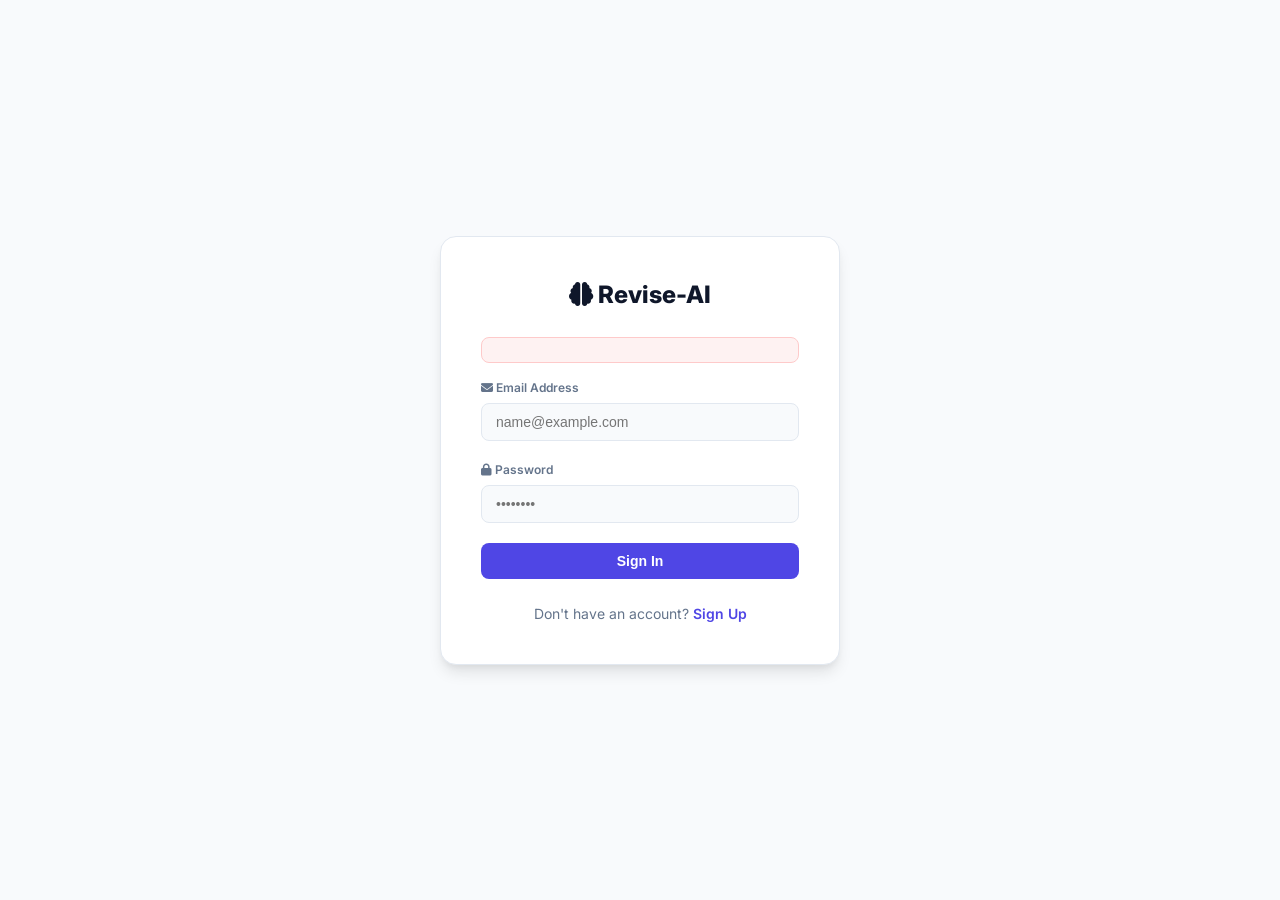
<file: frontend/index.html>
<!DOCTYPE html>
<html lang="en">
<head>
    <meta charset="UTF-8">
    <meta name="viewport" content="width=device-width, initial-scale=1.0">
    <title>Dashboard - Revise-AI</title>
    <link rel="stylesheet" href="assets/css/style.css">
    <link href="https://fonts.googleapis.com/css2?family=Inter:wght@400;500;600;700;800&display=swap" rel="stylesheet">
    <link rel="stylesheet" href="https://cdnjs.cloudflare.com/ajax/libs/font-awesome/6.4.0/css/all.min.css">
</head>
<body>
    <div class="app-container">
        <!-- Sidebar -->
        <nav class="sidebar">
            <h2><i class="fas fa-brain"></i> Revise-AI</h2>
            
            <div id="user-sidebar-profile" class="user-sidebar-profile" onclick="window.location.href='profile.html'">
                <img id="user-pfp" src="" alt="PFP">
                <div class="user-sidebar-info">
                    <span id="user-name" class="name">Loading...</span>
                    <span id="user-level" class="level">...</span>
                </div>
            </div>

            <ul class="main-nav">
                <li class="active"><i class="fas fa-home"></i> Dashboard</li>
                <li onclick="window.location.href='profile.html'"><i class="fas fa-user"></i> My Profile</li>
                <li onclick="logout()"><i class="fas fa-sign-out-alt"></i> Logout</li>
            </ul>

            <div id="subject-section" style="display: none;">
                <h3><i class="fas fa-book-open"></i> Subjects</h3>
                <ul id="subject-list"></ul>
            </div>

            <div id="chapter-section" style="display: none;">
                <h3><i class="fas fa-list-ul"></i> Chapters</h3>
                <ul id="chapter-list"></ul>
            </div>
        </nav>

        <!-- Main Content -->
        <main class="content">
            <header>
                <h1 id="chapter-title">Revise-AI Dashboard</h1>
                <div class="header-actions">
                    <button class="theme-toggle" onclick="toggleTheme()" title="Toggle Dark/Light Mode">
                        <i class="fas fa-moon"></i>
                    </button>
                    <button id="change-level-btn" class="btn-outline"><i class="fas fa-graduation-cap"></i> Change Grade</button>
                </div>
            </header>

            <section id="notes-display">
                <div id="dashboard-welcome">
                    <div class="hero-section">
                        <h2 id="welcome-user">Welcome back!</h2>
                        <p>Ready to master your subjects? Select a chapter from the sidebar to view detailed AI-powered summaries and essential revision points.</p>
                    </div>
                </div>
                <div class="welcome-message">
                    <p><i class="fas fa-arrow-left"></i> Select a subject and chapter from the sidebar to begin.</p>
                </div>
            </section>
        </main>
    </div>

    <script src="assets/js/api.js"></script>
    <script>
        // Check if logged in
        if (!localStorage.getItem('revise_ai_token')) {
            window.location.href = 'login.html';
        }

        async function initializeDashboard() {
            const user = JSON.parse(localStorage.getItem('revise_ai_user'));
            if (user) {
                document.getElementById('user-pfp').src = user.profile_pic || 'https://ui-avatars.com/api/?name=' + user.full_name;
                document.getElementById('user-name').innerText = user.full_name;
                document.getElementById('user-level').innerText = user.level || 'Select Level';
                document.getElementById('welcome-user').innerText = `Welcome back, ${user.full_name.split(' ')[0]}!`;
                
                if (user.level) {
                    loadSubjectsForLevel(user.level);
                }
            }

            // Load levels if needed
            document.getElementById('change-level-btn').addEventListener('click', async () => {
                const levels = await getLevels();
                const newLevel = prompt("Available Grades: " + levels.join(", ") + "\nEnter Grade:");
                if (newLevel && levels.includes(newLevel)) {
                    localStorage.setItem('revise_ai_user', JSON.stringify({...user, level: newLevel}));
                    location.reload();
                }
            });
        }

        const SUBJECT_ICONS = {
            'Maths': 'fa-calculator',
            'Mathematics': 'fa-calculator',
            'Science': 'fa-flask',
            'Physics': 'fa-atom',
            'Chemistry': 'fa-vial',
            'Biology': 'fa-dna',
            'English': 'fa-book'
        };

        async function loadSubjectsForLevel(level) {
            const subjectSection = document.getElementById('subject-section');
            const subjectList = document.getElementById('subject-list');
            const dashboardWelcome = document.getElementById('dashboard-welcome');
            
            subjectList.innerHTML = "";
            
            const subjects = await getSubjects(level);
            if (subjects.length > 0) {
                subjectSection.style.display = "block";
                
                // Create Subject Grid in Welcome Area
                let gridHTML = `<div class="hero-section">
                    <h2>Welcome back!</h2>
                    <p>Select a subject to explore its chapters and revision notes.</p>
                    <div class="subject-grid">`;
                
                subjects.forEach(subject => {
                    const iconClass = SUBJECT_ICONS[subject] || 'fa-book';
                    
                    // Sidebar Item
                    const li = document.createElement('li');
                    li.innerHTML = `<i class="fas ${iconClass}"></i> ${subject}`;
                    li.id = `sidebar-sub-${subject.replace(/\s+/g, '-')}`;
                    li.addEventListener('click', () => handleSubjectClick(level, subject, li));
                    subjectList.appendChild(li);

                    // Grid Card
                    gridHTML += `
                        <div class="subject-card" onclick="document.getElementById('${li.id}').click()">
                            <i class="fas ${iconClass}"></i>
                            <h4>${subject}</h4>
                            <p>Master ${subject} with AI-powered notes.</p>
                        </div>`;
                });

                gridHTML += `</div></div>`;
                dashboardWelcome.innerHTML = gridHTML;
            }
        }

        async function handleSubjectClick(level, subject, element) {
            const chapterSection = document.getElementById('chapter-section');
            const chapterList = document.getElementById('chapter-list');
            const subjectList = document.getElementById('subject-list');
            
            Array.from(subjectList.children).forEach(child => child.classList.remove('active'));
            element.classList.add('active');
            
            chapterList.innerHTML = "";
            const chapters = await getChapters(level, subject);
            if (chapters.length > 0) {
                chapterSection.style.display = "block";
                chapters.forEach(chapter => {
                    const li = document.createElement('li');
                    li.innerHTML = `<i class="fas fa-file-alt"></i> ${chapter.title}`;
                    li.addEventListener('click', () => {
                        Array.from(chapterList.children).forEach(c => c.classList.remove('active'));
                        li.classList.add('active');
                        loadChapterNotes(chapter.id);
                    });
                    chapterList.appendChild(li);
                });
            }
        }

        initializeDashboard();
    </script>
</body>
</html>
</file>
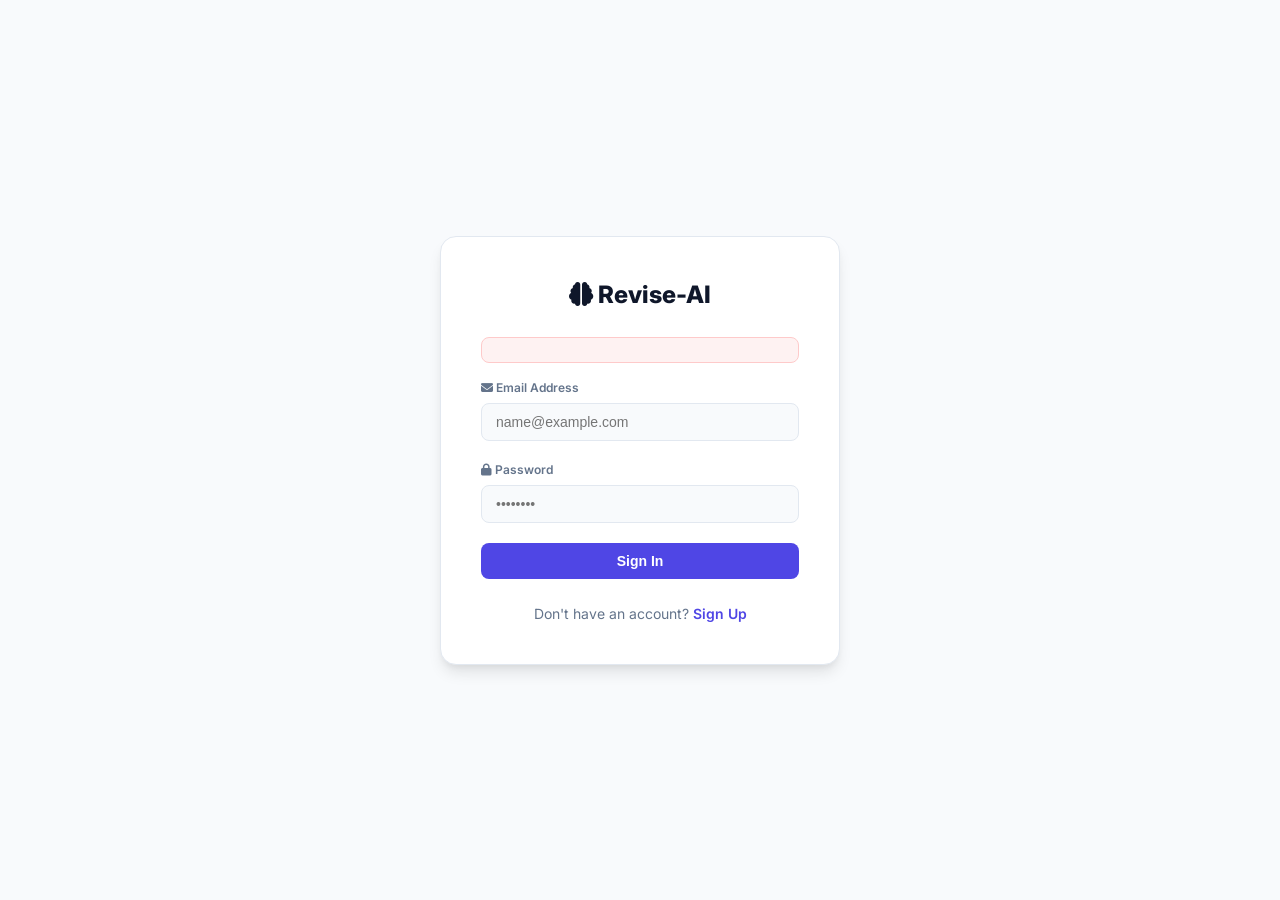
<file: frontend/login.html>
<!DOCTYPE html>
<html lang="en">
<head>
    <meta charset="UTF-8">
    <meta name="viewport" content="width=device-width, initial-scale=1.0">
    <title>Login - Revise-AI</title>
    <link rel="stylesheet" href="assets/css/style.css">
    <link href="https://fonts.googleapis.com/css2?family=Inter:wght@400;500;600;700;800&display=swap" rel="stylesheet">
    <link rel="stylesheet" href="https://cdnjs.cloudflare.com/ajax/libs/font-awesome/6.4.0/css/all.min.css">
</head>
<body class="auth-page">
    <div class="auth-container">
        <h2><i class="fas fa-brain"></i> Revise-AI</h2>
        <div id="error-box" class="error-message"></div>
        <form id="login-form">
            <div class="form-group">
                <label><i class="fas fa-envelope"></i> Email Address</label>
                <input type="email" id="email" required placeholder="name@example.com">
            </div>
            <div class="form-group">
                <label><i class="fas fa-lock"></i> Password</label>
                <input type="password" id="password" required placeholder="••••••••">
            </div>
            <button type="submit" class="btn-primary">Sign In</button>
        </form>
        <div class="auth-footer">
            Don't have an account? <a href="register.html">Sign Up</a>
        </div>
    </div>

    <script src="assets/js/api.js"></script>
    <script>
        // Check if already logged in
        if (localStorage.getItem('revise_ai_token')) {
            window.location.href = 'index.html';
        }

        document.getElementById('login-form').addEventListener('submit', async (e) => {
            e.preventDefault();
            const email = document.getElementById('email').value;
            const password = document.getElementById('password').value;
            const errorBox = document.getElementById('error-box');

            try {
                const result = await login(email, password);
                if (result.token) {
                    localStorage.setItem('revise_ai_token', result.token);
                    localStorage.setItem('revise_ai_user', JSON.stringify(result.user));
                    window.location.href = 'index.html';
                } else {
                    errorBox.innerText = result.error || "Login failed";
                    errorBox.style.display = 'block';
                }
            } catch (err) {
                errorBox.innerText = "Connection error";
                errorBox.style.display = 'block';
            }
        });
    </script>
</body>
</html>
</file>
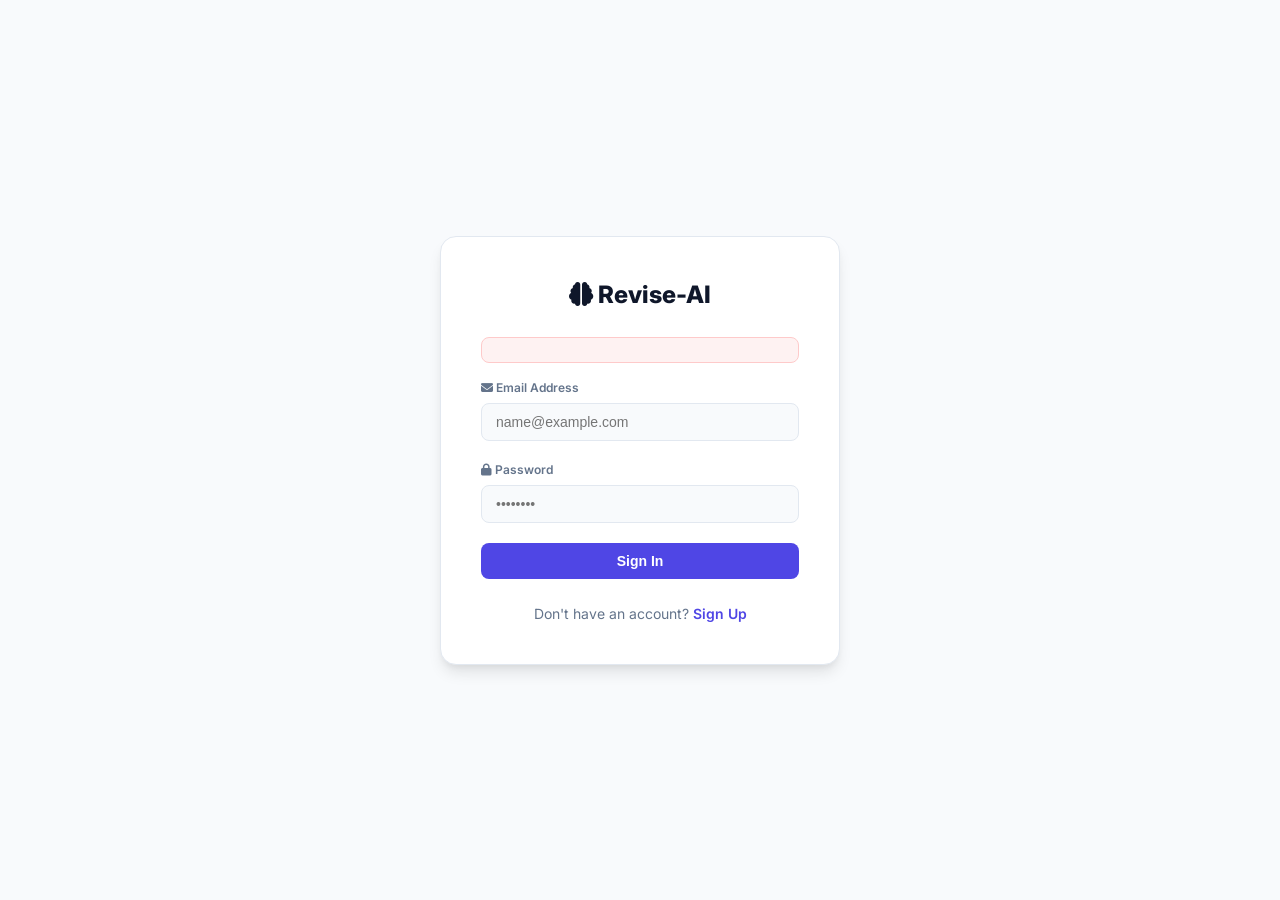
<file: frontend/profile.html>
<!DOCTYPE html>
<html lang="en">
<head>
    <meta charset="UTF-8">
    <meta name="viewport" content="width=device-width, initial-scale=1.0">
    <title>My Profile - Revise-AI</title>
    <link rel="stylesheet" href="assets/css/style.css">
    <link href="https://fonts.googleapis.com/css2?family=Inter:wght@400;500;600;700&display=swap" rel="stylesheet">
    <link rel="stylesheet" href="https://cdnjs.cloudflare.com/ajax/libs/font-awesome/6.4.0/css/all.min.css">
</head>
<body>
    <div class="app-container">
        <nav class="sidebar">
            <h2><i class="fas fa-brain"></i> Revise-AI</h2>
            <ul>
                <li onclick="window.location.href='index.html'"><i class="fas fa-home"></i> Dashboard</li>
                <li class="active"><i class="fas fa-user"></i> My Profile</li>
                <li onclick="logout()"><i class="fas fa-sign-out-alt"></i> Logout</li>
            </ul>
        </nav>

        <main class="content">
            <header>
                <h1>User Profile</h1>
                <div class="header-actions">
                    <button class="theme-toggle" onclick="toggleTheme()" title="Toggle Dark/Light Mode">
                        <i class="fas fa-moon"></i>
                    </button>
                </div>
            </header>

            <div class="profile-container">
                <div class="profile-card">
                    <div id="error-box" class="error-message"></div>
                    <div id="success-box" class="success-message"></div>
                    
                    <div class="profile-header">
                        <img id="profile-img" src="" alt="Profile">
                        <h2 id="user-display-name"></h2>
                        <p id="user-display-email" style="color: var(--text-muted);"></p>
                    </div>

                    <form id="profile-form">
                        <div class="form-group">
                            <label><i class="fas fa-id-card"></i> Full Name</label>
                            <input type="text" id="full_name" required>
                        </div>
                        <div class="form-group">
                            <label><i class="fas fa-image"></i> Profile Picture URL</label>
                            <input type="text" id="profile_pic">
                        </div>
                        <div class="form-group">
                            <label><i class="fas fa-graduation-cap"></i> Grade Level</label>
                            <select id="level">
                                <option value="9th">9th Grade</option>
                                <option value="10th">10th Grade</option>
                                <option value="11th">11th Grade</option>
                                <option value="12th">12th Grade</option>
                            </select>
                        </div>
                        <div class="form-group">
                            <label><i class="fas fa-lock"></i> New Password (leave blank to keep current)</label>
                            <input type="password" id="password" placeholder="••••••••">
                        </div>
                        <button type="submit" class="btn-primary">Update Profile</button>
                    </form>
                </div>
            </div>
        </main>
    </div>

    <script src="assets/js/api.js"></script>
    <script>
        // Protect page
        if (!localStorage.getItem('revise_ai_token')) {
            window.location.href = 'login.html';
        }

        async function loadProfile() {
            const user = await getProfile();
            if (user.error) {
                logout();
                return;
            }

            document.getElementById('profile-img').src = user.profile_pic;
            document.getElementById('user-display-name').innerText = user.full_name;
            document.getElementById('user-display-email').innerText = user.email;
            
            document.getElementById('full_name').value = user.full_name;
            document.getElementById('profile_pic').value = user.profile_pic;
            document.getElementById('level').value = user.level || '9th';
        }

        document.getElementById('profile-form').addEventListener('submit', async (e) => {
            e.preventDefault();
            const successBox = document.getElementById('success-box');
            const errorBox = document.getElementById('error-box');
            
            const data = {
                full_name: document.getElementById('full_name').value,
                profile_pic: document.getElementById('profile_pic').value,
                level: document.getElementById('level').value
            };
            
            const pass = document.getElementById('password').value;
            if (pass) data.password = pass;

            const result = await updateProfile(data);
            if (result.message) {
                successBox.innerText = result.message;
                successBox.style.display = 'block';
                errorBox.style.display = 'none';
                loadProfile(); // Reload data
            } else {
                errorBox.innerText = result.error || "Update failed";
                errorBox.style.display = 'block';
                successBox.style.display = 'none';
            }
        });

        loadProfile();
    </script>
</body>
</html>
</file>
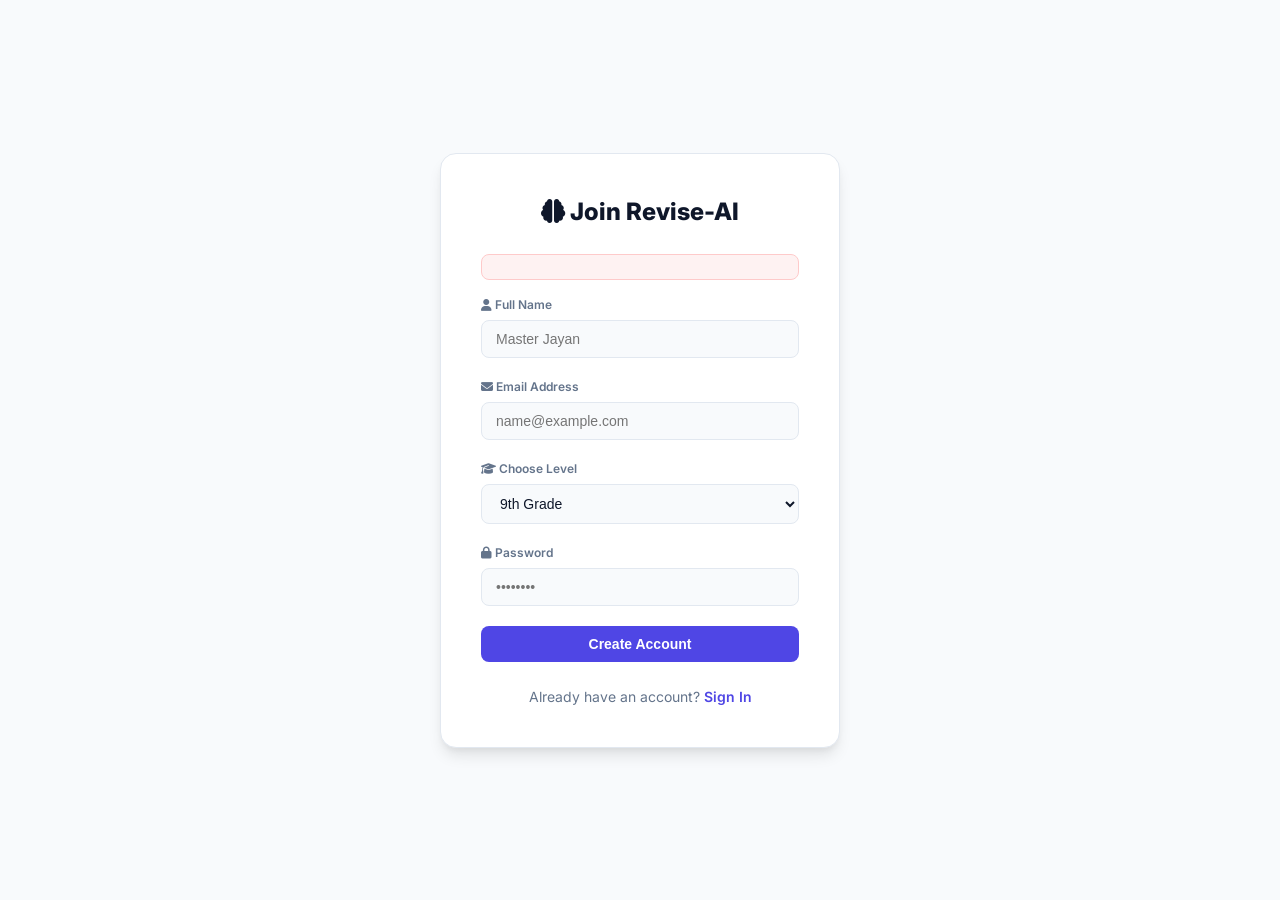
<file: frontend/register.html>
<!DOCTYPE html>
<html lang="en">
<head>
    <meta charset="UTF-8">
    <meta name="viewport" content="width=device-width, initial-scale=1.0">
    <title>Sign Up - Revise-AI</title>
    <link rel="stylesheet" href="assets/css/style.css">
    <link href="https://fonts.googleapis.com/css2?family=Inter:wght@400;500;600;700;800&display=swap" rel="stylesheet">
    <link rel="stylesheet" href="https://cdnjs.cloudflare.com/ajax/libs/font-awesome/6.4.0/css/all.min.css">
</head>
<body class="auth-page">
    <div class="auth-container">
        <h2><i class="fas fa-brain"></i> Join Revise-AI</h2>
        <div id="error-box" class="error-message"></div>
        <form id="register-form">
            <div class="form-group">
                <label><i class="fas fa-user"></i> Full Name</label>
                <input type="text" id="full_name" required placeholder="Master Jayan">
            </div>
            <div class="form-group">
                <label><i class="fas fa-envelope"></i> Email Address</label>
                <input type="email" id="email" required placeholder="name@example.com">
            </div>
            <div class="form-group">
                <label><i class="fas fa-graduation-cap"></i> Choose Level</label>
                <select id="level">
                    <option value="9th">9th Grade</option>
                    <option value="10th">10th Grade</option>
                    <option value="11th">11th Grade</option>
                    <option value="12th">12th Grade</option>
                </select>
            </div>
            <div class="form-group">
                <label><i class="fas fa-lock"></i> Password</label>
                <input type="password" id="password" required placeholder="••••••••">
            </div>
            <button type="submit" class="btn-primary">Create Account</button>
        </form>
        <div class="auth-footer">
            Already have an account? <a href="login.html">Sign In</a>
        </div>
    </div>

    <script src="assets/js/api.js"></script>
    <script>
        document.getElementById('register-form').addEventListener('submit', async (e) => {
            e.preventDefault();
            const data = {
                full_name: document.getElementById('full_name').value,
                email: document.getElementById('email').value,
                level: document.getElementById('level').value,
                password: document.getElementById('password').value
            };
            const errorBox = document.getElementById('error-box');

            try {
                const response = await fetch(`${API_BASE}/auth/register`, {
                    method: 'POST',
                    headers: { 'Content-Type': 'application/json' },
                    body: JSON.stringify(data)
                });
                const result = await response.json();
                
                if (response.ok) {
                    window.location.href = 'login.html';
                } else {
                    errorBox.innerText = result.error || "Registration failed";
                    errorBox.style.display = 'block';
                }
            } catch (err) {
                errorBox.innerText = "Connection error";
                errorBox.style.display = 'block';
            }
        });
    </script>
</body>
</html>
</file>
<file: frontend/assets/css/style.css>
:root {
    /* Professional SaaS Light Theme (Slate & Indigo) */
    --primary-color: #4f46e5;
    --primary-hover: #4338ca;
    --bg-color: #f8fafc;
    --sidebar-bg: #ffffff;
    --card-bg: #ffffff;
    --header-bg: rgba(255, 255, 255, 0.8);
    --text-main: #0f172a;
    --text-muted: #64748b;
    --border-color: #e2e8f0;
    --shadow-sm: 0 1px 2px 0 rgba(0, 0, 0, 0.05);
    --shadow-md: 0 4px 6px -1px rgba(0, 0, 0, 0.1), 0 2px 4px -1px rgba(0, 0, 0, 0.06);
    --shadow-lg: 0 10px 15px -3px rgba(0, 0, 0, 0.1), 0 4px 6px -2px rgba(0, 0, 0, 0.05);
    --shadow-xl: 0 20px 25px -5px rgba(0, 0, 0, 0.1), 0 8px 10px -6px rgba(0, 0, 0, 0.1);
    --error-color: #ef4444;
    --success-color: #10b981;
    --accent-bg: #f1f5f9;
    --transition: all 0.3s cubic-bezier(0.4, 0, 0.2, 1);
}

[data-theme="dark"] {
    /* Professional SaaS Dark Theme (Slate & Zinc) */
    --primary-color: #6366f1;
    --primary-hover: #818cf8;
    --bg-color: #020617;
    --sidebar-bg: #0f172a;
    --card-bg: #1e293b;
    --header-bg: rgba(15, 23, 42, 0.8);
    --text-main: #f8fafc;
    --text-muted: #94a3b8;
    --border-color: #334155;
    --shadow-sm: 0 1px 2px 0 rgba(0, 0, 0, 0.3);
    --shadow-md: 0 4px 6px -1px rgba(0, 0, 0, 0.4), 0 2px 4px -1px rgba(0, 0, 0, 0.2);
    --shadow-lg: 0 20px 25px -5px rgba(0, 0, 0, 0.4), 0 10px 10px -5px rgba(0, 0, 0, 0.3);
    --shadow-xl: 0 25px 50px -12px rgba(0, 0, 0, 0.5);
    --accent-bg: #1e293b;
}

* {
    box-sizing: border-box;
    margin: 0;
    padding: 0;
    transition: var(--transition);
}

body {
    font-family: 'Inter', system-ui, -apple-system, sans-serif;
    background-color: var(--bg-color);
    color: var(--text-main);
    line-height: 1.5;
    -webkit-font-smoothing: antialiased;
}

.app-container {
    display: flex;
    height: 100vh;
}

/* Sidebar Styling */
.sidebar {
    width: 280px;
    background-color: var(--sidebar-bg);
    border-right: 1px solid var(--border-color);
    display: flex;
    flex-direction: column;
    padding: 1.5rem;
    overflow-y: auto;
    flex-shrink: 0;
}

.sidebar h2 {
    font-size: 1.25rem;
    font-weight: 800;
    color: var(--primary-color);
    margin-bottom: 2rem;
    display: flex;
    align-items: center;
    gap: 0.75rem;
    letter-spacing: -0.025em;
}

.user-sidebar-profile {
    display: flex;
    align-items: center;
    padding: 0.75rem;
    background: var(--accent-bg);
    border-radius: 0.75rem;
    margin-bottom: 1.5rem;
    cursor: pointer;
    border: 1px solid transparent;
}

.user-sidebar-profile:hover {
    border-color: var(--border-color);
}

.user-sidebar-profile img {
    width: 36px;
    height: 36px;
    border-radius: 9999px;
    margin-right: 0.75rem;
    object-fit: cover;
}

.user-sidebar-info .name {
    font-weight: 600;
    font-size: 0.875rem;
    display: block;
    max-width: 150px;
    white-space: nowrap;
    overflow: hidden;
    text-overflow: ellipsis;
}

.user-sidebar-info .level {
    font-size: 0.75rem;
    color: var(--text-muted);
}

.sidebar h3 {
    font-size: 0.7rem;
    text-transform: uppercase;
    letter-spacing: 0.05em;
    color: var(--text-muted);
    margin: 1.5rem 0 0.5rem 0.5rem;
    font-weight: 700;
}

.sidebar ul {
    list-style: none;
}

.sidebar li {
    padding: 0.625rem 0.75rem;
    margin: 0.25rem 0;
    border-radius: 0.5rem;
    cursor: pointer;
    font-weight: 500;
    font-size: 0.875rem;
    display: flex;
    align-items: center;
    gap: 0.75rem;
    color: var(--text-muted);
}

.sidebar li i {
    font-size: 1rem;
    width: 1.25rem;
    text-align: center;
}

.sidebar li:hover {
    background-color: var(--accent-bg);
    color: var(--text-main);
}

.sidebar li.active {
    background-color: var(--primary-color);
    color: #ffffff;
    font-weight: 600;
}

/* Content Area */
.content {
    flex: 1;
    display: flex;
    flex-direction: column;
    overflow-y: auto;
}

header {
    padding: 1rem 2rem;
    background: var(--header-bg);
    backdrop-filter: blur(8px);
    border-bottom: 1px solid var(--border-color);
    position: sticky;
    top: 0;
    z-index: 10;
    display: flex;
    justify-content: space-between;
    align-items: center;
}

header h1 {
    font-size: 1.125rem;
    font-weight: 700;
    letter-spacing: -0.025em;
}

.header-actions {
    display: flex;
    gap: 0.75rem;
    align-items: center;
}

.theme-toggle {
    background: transparent;
    border: 1px solid var(--border-color);
    color: var(--text-main);
    width: 36px;
    height: 36px;
    border-radius: 0.5rem;
    cursor: pointer;
    display: flex;
    align-items: center;
    justify-content: center;
    font-size: 1rem;
}

.theme-toggle:hover {
    background: var(--accent-bg);
}

.btn-outline {
    padding: 0.5rem 1rem;
    border: 1px solid var(--border-color);
    border-radius: 0.5rem;
    background: var(--card-bg);
    color: var(--text-main);
    cursor: pointer;
    font-weight: 600;
    font-size: 0.8125rem;
}

.btn-outline:hover {
    background: var(--accent-bg);
}

/* Auth Section */
.auth-page {
    display: flex;
    justify-content: center;
    align-items: center;
    min-height: 100vh;
    background: var(--bg-color);
}

.auth-container {
    background: var(--card-bg);
    padding: 2.5rem;
    border-radius: 1rem;
    box-shadow: var(--shadow-lg);
    width: 100%;
    max-width: 400px;
    border: 1px solid var(--border-color);
}

.auth-container h2 {
    font-size: 1.5rem;
    font-weight: 800;
    text-align: center;
    margin-bottom: 1.5rem;
    color: var(--text-main);
}

.form-group {
    margin-bottom: 1.25rem;
}

.form-group label {
    display: block;
    font-size: 0.75rem;
    font-weight: 600;
    margin-bottom: 0.375rem;
    color: var(--text-muted);
}

.form-group input, .form-group select {
    width: 100%;
    padding: 0.625rem 0.875rem;
    border: 1px solid var(--border-color);
    border-radius: 0.5rem;
    font-size: 0.875rem;
    background: var(--bg-color);
    color: var(--text-main);
    outline: none;
}

.form-group input:focus {
    border-color: var(--primary-color);
    box-shadow: 0 0 0 2px rgba(79, 70, 229, 0.1);
}

.btn-primary {
    width: 100%;
    padding: 0.625rem;
    background: var(--primary-color);
    color: #ffffff;
    border: none;
    border-radius: 0.5rem;
    font-weight: 600;
    cursor: pointer;
    font-size: 0.875rem;
}

.btn-primary:hover {
    background: var(--primary-hover);
}

/* Dashboard Content */
#notes-display {
    padding: 2rem;
    max-width: 900px;
    margin: 0 auto;
    width: 100%;
}

.hero-section {
    padding: 2.5rem;
    border-radius: 1rem;
    margin-bottom: 2rem;
    background: var(--accent-bg);
    border: 1px solid var(--border-color);
}

.hero-section h2 {
    font-size: 1.75rem;
    font-weight: 800;
    margin-bottom: 0.5rem;
    letter-spacing: -0.025em;
}

.hero-section p {
    color: var(--text-muted);
    font-size: 0.9375rem;
}

.note-card {
    background: var(--card-bg);
    border-radius: 1rem;
    padding: 2.5rem;
    border: 1px solid var(--border-color);
    box-shadow: var(--shadow-sm);
    animation: slideUp 0.4s ease-out;
}

@keyframes slideUp {
    from { opacity: 0; transform: translateY(10px); }
    to { opacity: 1; transform: translateY(0); }
}

.note-card h3 {
    font-size: 1.25rem;
    font-weight: 800;
    margin-bottom: 1.5rem;
    color: var(--primary-color);
    border-bottom: 1px solid var(--border-color);
    padding-bottom: 0.75rem;
}

.summary-content {
    font-size: 0.9375rem;
    color: var(--text-main);
    line-height: 1.7;
}

.summary-content h3 {
    font-size: 1.125rem;
    margin: 1.5rem 0 0.75rem;
    color: var(--text-main);
    border: none;
    padding: 0;
}

.pdf-btn {
    display: inline-flex;
    align-items: center;
    gap: 0.5rem;
    margin-top: 2rem;
    padding: 0.625rem 1.25rem;
    background-color: var(--primary-color);
    color: #ffffff;
    text-decoration: none;
    border-radius: 0.5rem;
    font-weight: 600;
    font-size: 0.8125rem;
}

.pdf-btn:hover {
    background-color: var(--primary-hover);
}

/* Profile Section */
.profile-card {
    background: var(--card-bg);
    padding: 2rem;
    border-radius: 1rem;
    border: 1px solid var(--border-color);
    max-width: 600px;
    margin: 2rem auto;
}

.profile-header {
    display: flex;
    flex-direction: column;
    align-items: center;
    margin-bottom: 2rem;
}

.profile-header img {
    width: 96px;
    height: 96px;
    border-radius: 9999px;
    margin-bottom: 1rem;
    border: 2px solid var(--primary-color);
    padding: 2px;
}

.profile-header h2 {
    font-size: 1.25rem;
    font-weight: 700;
}

/* Notifications */
.error-message, .success-message {
    padding: 0.75rem 1rem;
    border-radius: 0.5rem;
    font-size: 0.8125rem;
    font-weight: 600;
    margin-bottom: 1rem;
}

.error-message {
    background: #fef2f2;
    color: #b91c1c;
    border: 1px solid #fecaca;
}

.success-message {
    background: #f0fdf4;
    color: #15803d;
    border: 1px solid #bbf7d0;
}

/* Subject Cards Grid */
.subject-grid {
    display: grid;
    grid-template-columns: repeat(auto-fill, minmax(220px, 1fr));
    gap: 1.5rem;
    margin-top: 2rem;
}

.subject-card {
    background: var(--card-bg);
    border: 1px solid var(--border-color);
    border-radius: 1rem;
    padding: 2rem 1.5rem;
    cursor: pointer;
    display: flex;
    flex-direction: column;
    align-items: center;
    text-align: center;
    gap: 1.25rem;
    box-shadow: var(--shadow-sm);
    transition: var(--transition);
}

.subject-card:hover {
    transform: translateY(-8px);
    box-shadow: var(--shadow-xl);
    border-color: var(--primary-color);
    background: var(--accent-bg);
}

.subject-card i {
    font-size: 3rem;
    color: var(--primary-color);
    transition: var(--transition);
    height: 64px;
    width: 64px;
    display: flex;
    align-items: center;
    justify-content: center;
    background: var(--accent-bg);
    border-radius: 1rem;
}

.subject-card:hover i {
    transform: scale(1.1) rotate(5deg);
    background: var(--primary-color);
    color: #ffffff;
}

.subject-card h4 {
    font-size: 1.25rem;
    font-weight: 800;
}

.subject-card p {
    font-size: 0.875rem;
    color: var(--text-muted);
}

/* Enhanced Hover Reactions */
.user-sidebar-profile:hover {
    transform: translateX(4px);
    background: var(--sidebar-bg);
    box-shadow: var(--shadow-md);
    border-color: var(--primary-color);
}

.sidebar li:not(.active):hover {
    transform: translateX(8px);
    background: var(--accent-bg);
}

.btn-primary:hover, .pdf-btn:hover {
    transform: scale(1.02);
    box-shadow: var(--shadow-lg);
}

.theme-toggle:hover {
    transform: rotate(15deg) scale(1.1);
}

.note-card:hover {
    box-shadow: var(--shadow-xl);
    border-color: var(--primary-color);
    transform: translateY(-2px);
}

.btn-outline:hover {
    border-color: var(--primary-color);
    color: var(--primary-color);
    transform: translateY(-1px);
}

/* Auth Page Interactions */
.auth-container {
    transition: var(--transition);
}

.auth-container:hover {
    box-shadow: var(--shadow-xl);
    transform: translateY(-4px);
}

.form-group input:focus, .form-group select:focus {
    transform: translateY(-1px);
    border-color: var(--primary-color);
    box-shadow: 0 4px 12px rgba(79, 70, 229, 0.1);
}

.auth-footer a {
    color: var(--primary-color);
    text-decoration: none;
    font-weight: 600;
    transition: var(--transition);
}

.auth-footer a:hover {
    text-decoration: underline;
    opacity: 0.8;
}

.auth-footer {
    margin-top: 1.5rem;
    text-align: center;
    font-size: 0.875rem;
    color: var(--text-muted);
}
</file>
